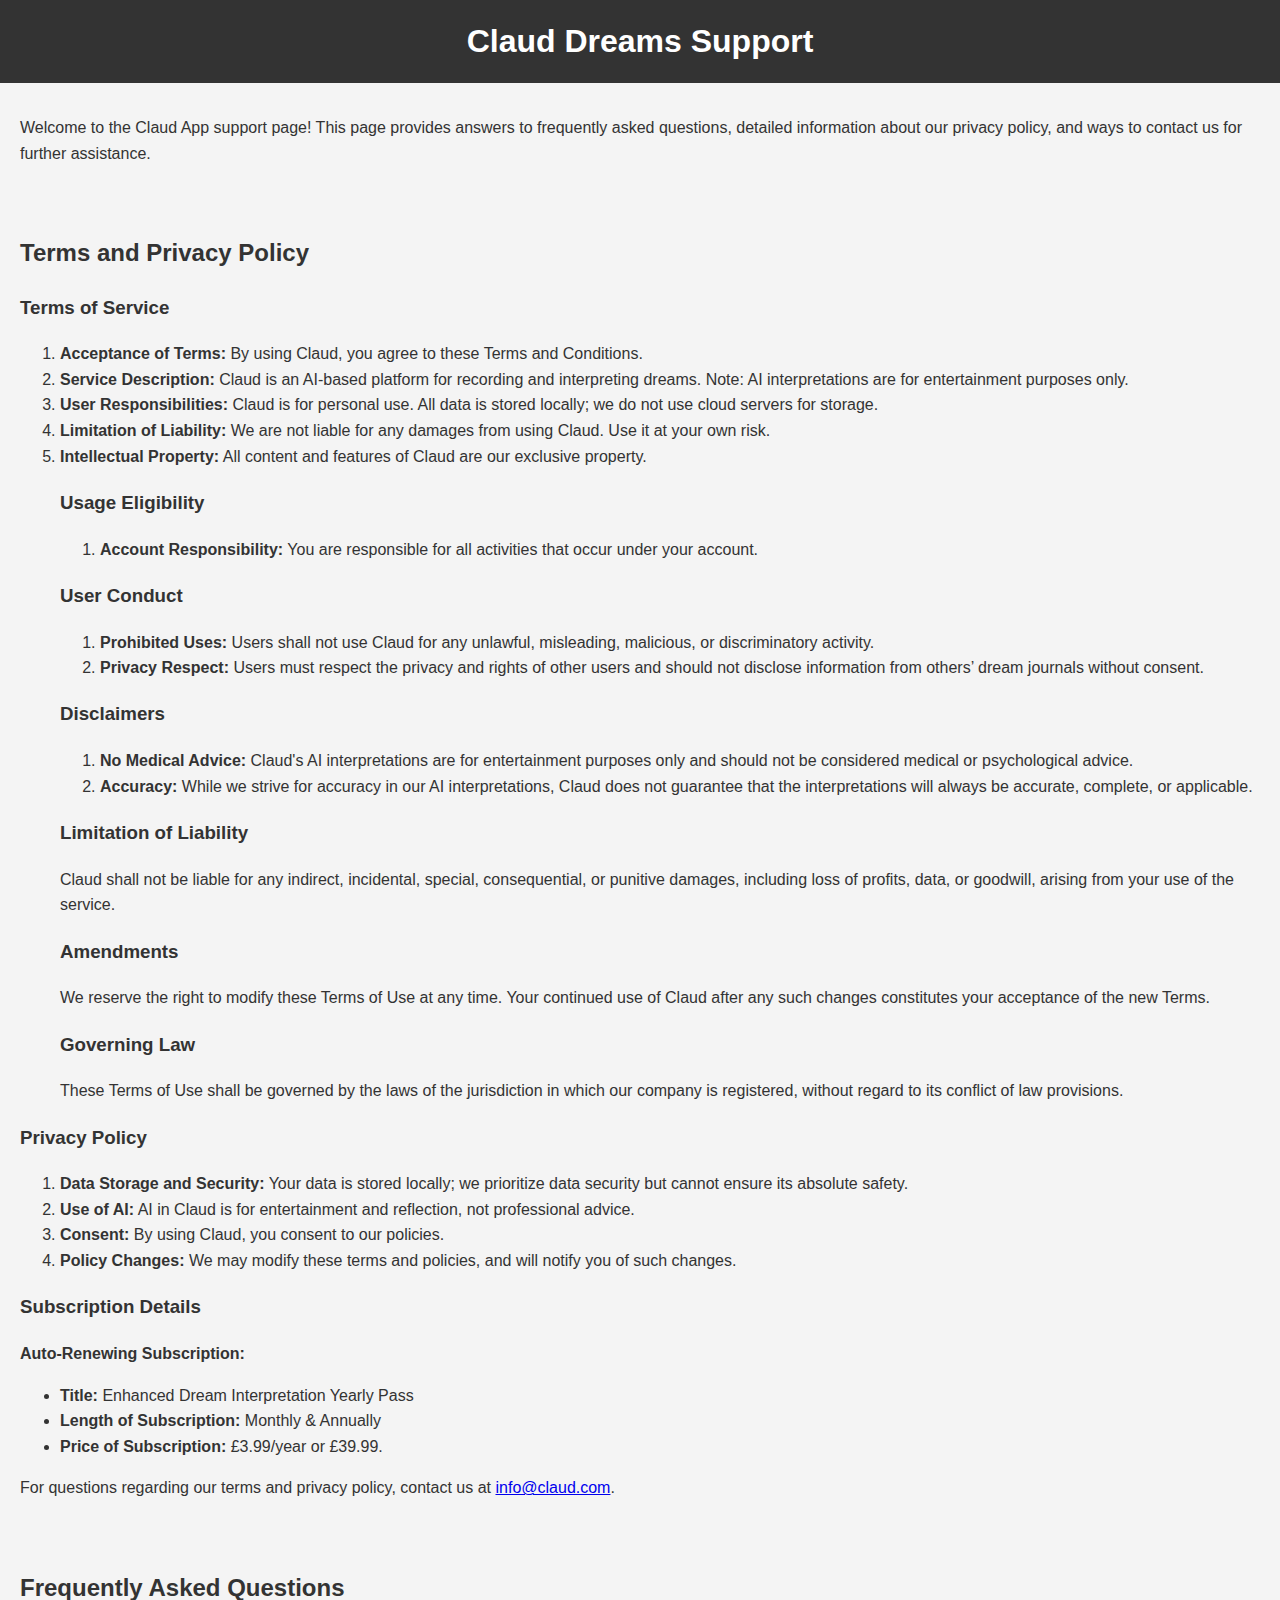
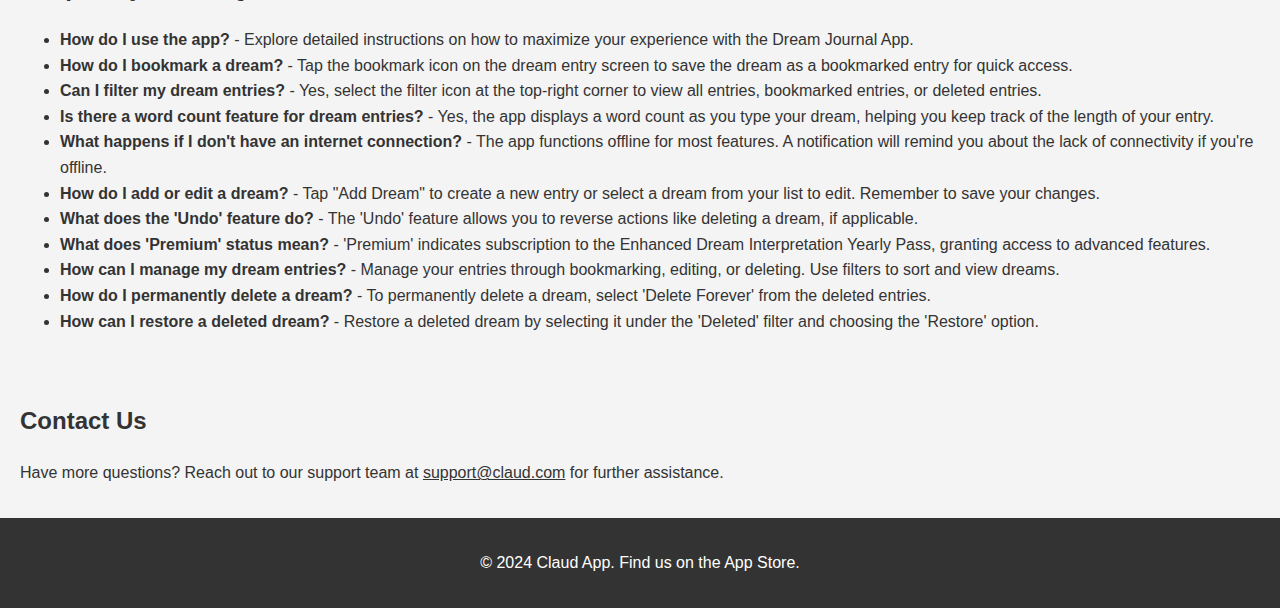
<file: index.html>
<!DOCTYPE html>
<html lang="en">
<head>
    <meta charset="UTF-8">
    <meta name="viewport" content="width=device-width, initial-scale=1.0">
    <title>Support Page for Dream Journal App</title>
    <link rel="stylesheet" href="style.css">
</head>
<body>
    <header>
        <h1>Claud Dreams Support</h1>
    </header>

    <section id="welcome">
        <p>Welcome to the Claud App support page! This page provides answers to frequently asked questions, detailed information about our privacy policy, and ways to contact us for further assistance.</p>
    </section>

    <section id="terms-privacy">
        <h2>Terms and Privacy Policy</h2>
        <h3>Terms of Service</h3>
        <ol>
            <li><strong>Acceptance of Terms:</strong> By using Claud, you agree to these Terms and Conditions.</li>
            <li><strong>Service Description:</strong> Claud is an AI-based platform for recording and interpreting dreams. Note: AI interpretations are for entertainment purposes only.</li>
            <li><strong>User Responsibilities:</strong> Claud is for personal use. All data is stored locally; we do not use cloud servers for storage.</li>
            <li><strong>Limitation of Liability:</strong> We are not liable for any damages from using Claud. Use it at your own risk.</li>
            <li><strong>Intellectual Property:</strong> All content and features of Claud are our exclusive property.</li>
        <h3>Usage Eligibility</h2>
<ol>
    <li><strong>Account Responsibility:</strong> You are responsible for all activities that occur under your account.</li>
</ol>

<h3>User Conduct</h2>
<ol>
    <li><strong>Prohibited Uses:</strong> Users shall not use Claud for any unlawful, misleading, malicious, or discriminatory activity.</li>
    <li><strong>Privacy Respect:</strong> Users must respect the privacy and rights of other users and should not disclose information from others’ dream journals without consent.</li>
</ol>

<h3>Disclaimers</h2>
<ol>
    <li><strong>No Medical Advice:</strong> Claud's AI interpretations are for entertainment purposes only and should not be considered medical or psychological advice.</li>
    <li><strong>Accuracy:</strong> While we strive for accuracy in our AI interpretations, Claud does not guarantee that the interpretations will always be accurate, complete, or applicable.</li>
</ol>

<h3>Limitation of Liability</h2>
<p>Claud shall not be liable for any indirect, incidental, special, consequential, or punitive damages, including loss of profits, data, or goodwill, arising from your use of the service.</p>

<h3>Amendments</h2>
<p>We reserve the right to modify these Terms of Use at any time. Your continued use of Claud after any such changes constitutes your acceptance of the new Terms.</p>

<h3>Governing Law</h2>
<p>These Terms of Use shall be governed by the laws of the jurisdiction in which our company is registered, without regard to its conflict of law provisions.</p>

        </ol>
        

        <h3>Privacy Policy</h3>
        <ol>
            <li><strong>Data Storage and Security:</strong> Your data is stored locally; we prioritize data security but cannot ensure its absolute safety.</li>
            <li><strong>Use of AI:</strong> AI in Claud is for entertainment and reflection, not professional advice.</li>
            <li><strong>Consent:</strong> By using Claud, you consent to our policies.</li>
            <li><strong>Policy Changes:</strong> We may modify these terms and policies, and will notify you of such changes.</li>
        </ol>

        <h3>Subscription Details</h3>
    <p><strong>Auto-Renewing Subscription:</strong></p>
    <ul>
        <li><strong>Title:</strong> Enhanced Dream Interpretation Yearly Pass</li>
        <li><strong>Length of Subscription:</strong> Monthly & Annually</li>
        <li><strong>Price of Subscription:</strong> £3.99/year or £39.99. </li>
    </ul>
        
        <p>For questions regarding our terms and privacy policy, contact us at <a href="mailto:kennakomea@outlook.com">info@claud.com</a>.</p>
    </section>

    <section id="faq">
    <h2>Frequently Asked Questions</h2>
    <ul>
        <li><strong>How do I use the app?</strong> - Explore detailed instructions on how to maximize your experience with the Dream Journal App.</li>
        <li><strong>How do I bookmark a dream?</strong> - Tap the bookmark icon on the dream entry screen to save the dream as a bookmarked entry for quick access.</li>
        <li><strong>Can I filter my dream entries?</strong> - Yes, select the filter icon at the top-right corner to view all entries, bookmarked entries, or deleted entries.</li>
        <li><strong>Is there a word count feature for dream entries?</strong> - Yes, the app displays a word count as you type your dream, helping you keep track of the length of your entry.</li>
        <li><strong>What happens if I don't have an internet connection?</strong> - The app functions offline for most features. A notification will remind you about the lack of connectivity if you're offline.</li>
        <li><strong>How do I add or edit a dream?</strong> - Tap "Add Dream" to create a new entry or select a dream from your list to edit. Remember to save your changes.</li>
        <li><strong>What does the 'Undo' feature do?</strong> - The 'Undo' feature allows you to reverse actions like deleting a dream, if applicable.</li>
        <li><strong>What does 'Premium' status mean?</strong> - 'Premium' indicates subscription to the Enhanced Dream Interpretation Yearly Pass, granting access to advanced features.</li>
        <li><strong>How can I manage my dream entries?</strong> - Manage your entries through bookmarking, editing, or deleting. Use filters to sort and view dreams.</li>
        <li><strong>How do I permanently delete a dream?</strong> - To permanently delete a dream, select 'Delete Forever' from the deleted entries.</li>
        <li><strong>How can I restore a deleted dream?</strong> - Restore a deleted dream by selecting it under the 'Deleted' filter and choosing the 'Restore' option.</li>
    </ul>
</section>

    <section id="contact">
        <h2>Contact Us</h2>
        <p>Have more questions? Reach out to our support team at <a href="mailto:kennakomea@outlook.com">support@claud.com</a> for further assistance.</p>
    </section>

    <footer>
        <p>&copy; 2024 Claud App. Find us on the <a href="your-app-store-link">App Store</a>.</p>
    </footer>
</body>
</html>
</file>
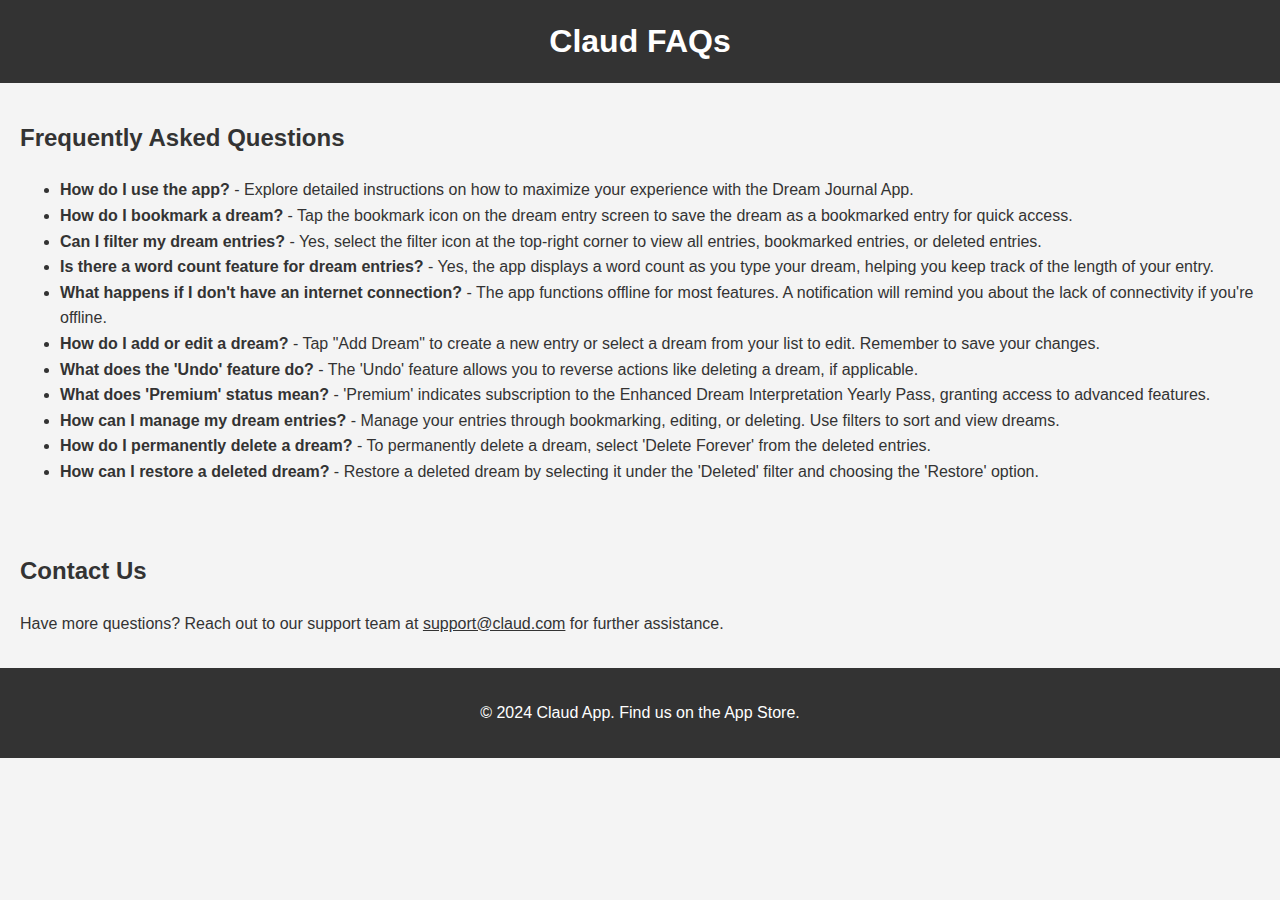
<file: faq.html>
<!DOCTYPE html>
<html lang="en">
<head>
    <meta charset="UTF-8">
    <meta name="viewport" content="width=device-width, initial-scale=1.0">
    <title>Claud Dreams - FAQs</title>
    <link rel="stylesheet" href="style.css">
</head>
<body>
    <header>
        <h1>Claud FAQs</h1>
    </header>

    <section id="faq">
    <h2>Frequently Asked Questions</h2>
    <ul>
        <li><strong>How do I use the app?</strong> - Explore detailed instructions on how to maximize your experience with the Dream Journal App.</li>
        <li><strong>How do I bookmark a dream?</strong> - Tap the bookmark icon on the dream entry screen to save the dream as a bookmarked entry for quick access.</li>
        <li><strong>Can I filter my dream entries?</strong> - Yes, select the filter icon at the top-right corner to view all entries, bookmarked entries, or deleted entries.</li>
        <li><strong>Is there a word count feature for dream entries?</strong> - Yes, the app displays a word count as you type your dream, helping you keep track of the length of your entry.</li>
        <li><strong>What happens if I don't have an internet connection?</strong> - The app functions offline for most features. A notification will remind you about the lack of connectivity if you're offline.</li>
        <li><strong>How do I add or edit a dream?</strong> - Tap "Add Dream" to create a new entry or select a dream from your list to edit. Remember to save your changes.</li>
        <li><strong>What does the 'Undo' feature do?</strong> - The 'Undo' feature allows you to reverse actions like deleting a dream, if applicable.</li>
        <li><strong>What does 'Premium' status mean?</strong> - 'Premium' indicates subscription to the Enhanced Dream Interpretation Yearly Pass, granting access to advanced features.</li>
        <li><strong>How can I manage my dream entries?</strong> - Manage your entries through bookmarking, editing, or deleting. Use filters to sort and view dreams.</li>
        <li><strong>How do I permanently delete a dream?</strong> - To permanently delete a dream, select 'Delete Forever' from the deleted entries.</li>
        <li><strong>How can I restore a deleted dream?</strong> - Restore a deleted dream by selecting it under the 'Deleted' filter and choosing the 'Restore' option.</li>
    </ul>
</section>

    <section id="contact">
        <h2>Contact Us</h2>
        <p>Have more questions? Reach out to our support team at <a href="mailto:kennakomea@outlook.com">support@claud.com</a> for further assistance.</p>
    </section>

    <footer>
        <p>&copy; 2024 Claud App. Find us on the <a href="your-app-store-link">App Store</a>.</p>
    </footer>
</body>
</html>
</file>
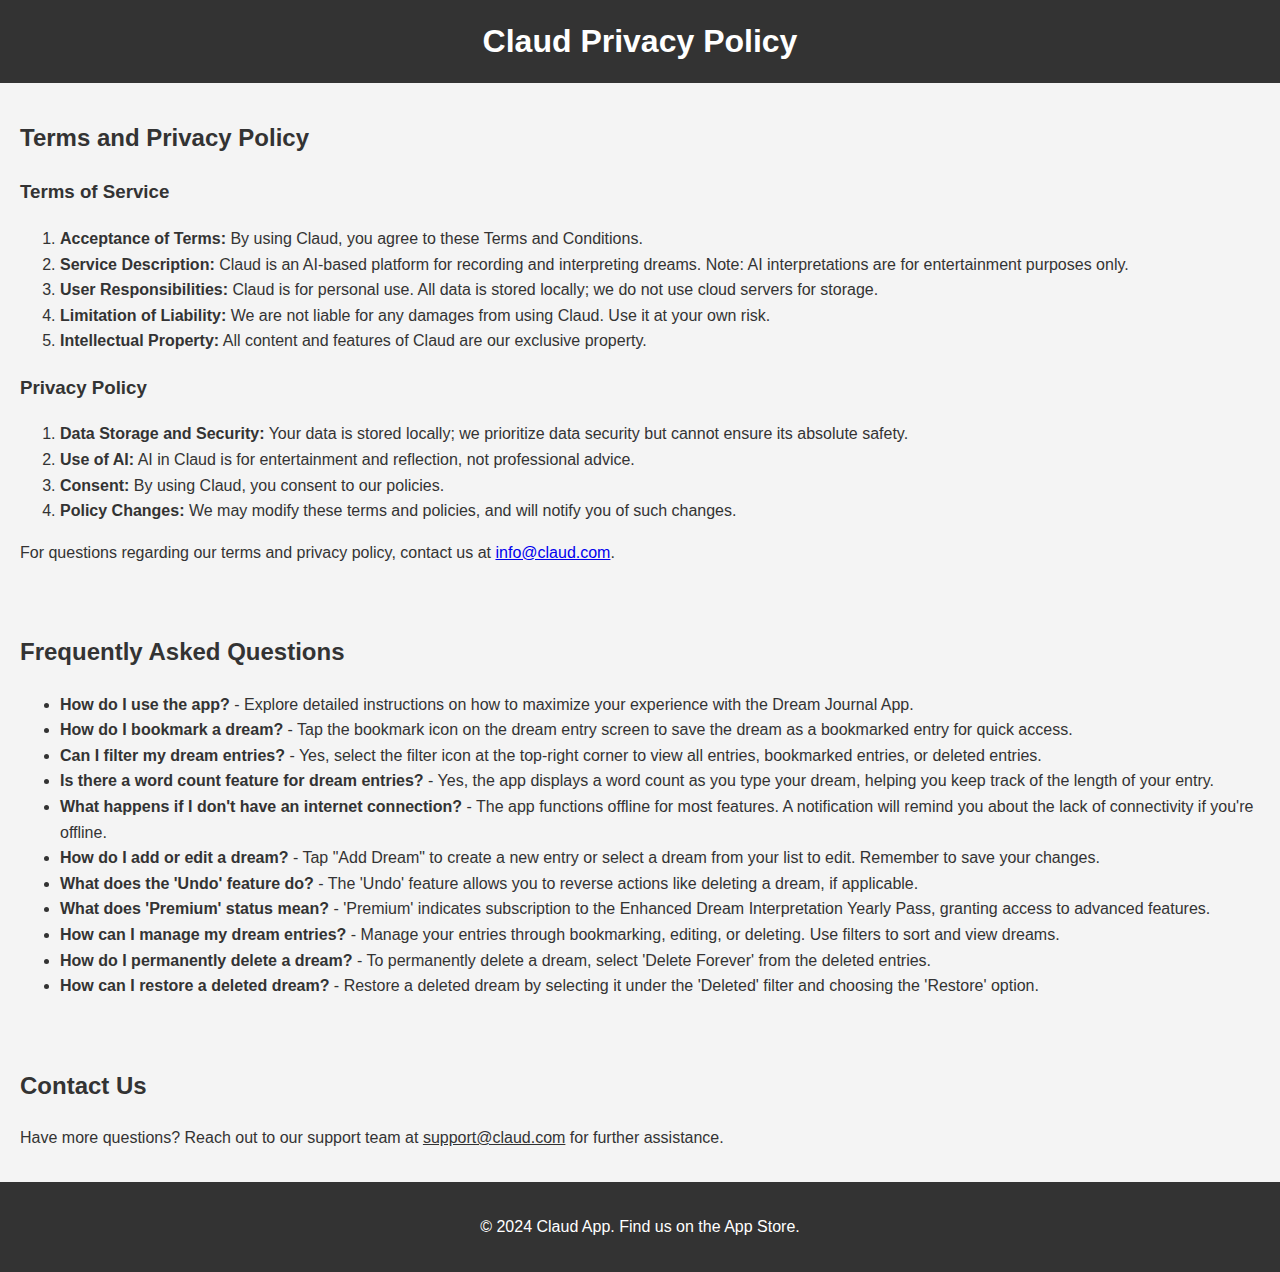
<file: privacy.html>
<!DOCTYPE html>
<html lang="en">
<head>
    <meta charset="UTF-8">
    <meta name="viewport" content="width=device-width, initial-scale=1.0">
    <title>Claud Dreams - Privacy Policy</title>
    <link rel="stylesheet" href="style.css">
</head>
<body>
    <header>
        <h1>Claud Privacy Policy</h1>
    </header>

    <section id="terms-privacy">
        <h2>Terms and Privacy Policy</h2>
        <h3>Terms of Service</h3>
        <ol>
            <li><strong>Acceptance of Terms:</strong> By using Claud, you agree to these Terms and Conditions.</li>
            <li><strong>Service Description:</strong> Claud is an AI-based platform for recording and interpreting dreams. Note: AI interpretations are for entertainment purposes only.</li>
            <li><strong>User Responsibilities:</strong> Claud is for personal use. All data is stored locally; we do not use cloud servers for storage.</li>
            <li><strong>Limitation of Liability:</strong> We are not liable for any damages from using Claud. Use it at your own risk.</li>
            <li><strong>Intellectual Property:</strong> All content and features of Claud are our exclusive property.</li>
        </ol>

        <h3>Privacy Policy</h3>
        <ol>
            <li><strong>Data Storage and Security:</strong> Your data is stored locally; we prioritize data security but cannot ensure its absolute safety.</li>
            <li><strong>Use of AI:</strong> AI in Claud is for entertainment and reflection, not professional advice.</li>
            <li><strong>Consent:</strong> By using Claud, you consent to our policies.</li>
            <li><strong>Policy Changes:</strong> We may modify these terms and policies, and will notify you of such changes.</li>
        </ol>
        
        <p>For questions regarding our terms and privacy policy, contact us at <a href="mailto:kennakomea@outlook.com">info@claud.com</a>.</p>
    </section>

    <section id="faq">
    <h2>Frequently Asked Questions</h2>
    <ul>
        <li><strong>How do I use the app?</strong> - Explore detailed instructions on how to maximize your experience with the Dream Journal App.</li>
        <li><strong>How do I bookmark a dream?</strong> - Tap the bookmark icon on the dream entry screen to save the dream as a bookmarked entry for quick access.</li>
        <li><strong>Can I filter my dream entries?</strong> - Yes, select the filter icon at the top-right corner to view all entries, bookmarked entries, or deleted entries.</li>
        <li><strong>Is there a word count feature for dream entries?</strong> - Yes, the app displays a word count as you type your dream, helping you keep track of the length of your entry.</li>
        <li><strong>What happens if I don't have an internet connection?</strong> - The app functions offline for most features. A notification will remind you about the lack of connectivity if you're offline.</li>
        <li><strong>How do I add or edit a dream?</strong> - Tap "Add Dream" to create a new entry or select a dream from your list to edit. Remember to save your changes.</li>
        <li><strong>What does the 'Undo' feature do?</strong> - The 'Undo' feature allows you to reverse actions like deleting a dream, if applicable.</li>
        <li><strong>What does 'Premium' status mean?</strong> - 'Premium' indicates subscription to the Enhanced Dream Interpretation Yearly Pass, granting access to advanced features.</li>
        <li><strong>How can I manage my dream entries?</strong> - Manage your entries through bookmarking, editing, or deleting. Use filters to sort and view dreams.</li>
        <li><strong>How do I permanently delete a dream?</strong> - To permanently delete a dream, select 'Delete Forever' from the deleted entries.</li>
        <li><strong>How can I restore a deleted dream?</strong> - Restore a deleted dream by selecting it under the 'Deleted' filter and choosing the 'Restore' option.</li>
    </ul>
</section>

    <section id="contact">
        <h2>Contact Us</h2>
        <p>Have more questions? Reach out to our support team at <a href="mailto:kennakomea@outlook.com">support@claud.com</a> for further assistance.</p>
    </section>

    <footer>
        <p>&copy; 2024 Claud App. Find us on the <a href="your-app-store-link">App Store</a>.</p>
    </footer>
</body>
</html>
</file>
<file: style.css>
body {
    font-family: Arial, sans-serif;
    line-height: 1.6;
    margin: 0;
    padding: 0;
    color: #333;
    background-color: #f4f4f4;
}

header {
    background: #333;
    color: #fff;
    padding: 1rem 0;
    text-align: center;
}

header h1 {
    margin: 0;
}

section {
    padding: 1rem 20px;
}

section#contact a {
    color: #333;
}

footer {
    text-align: center;
    padding: 1rem 0;
    background: #333;
    color: #fff;
}

footer a {
    color: #fff;
    text-decoration: none;
}

@media (max-width: 600px) {
    body {
        padding: 0 10px;
    }
}
</file>
